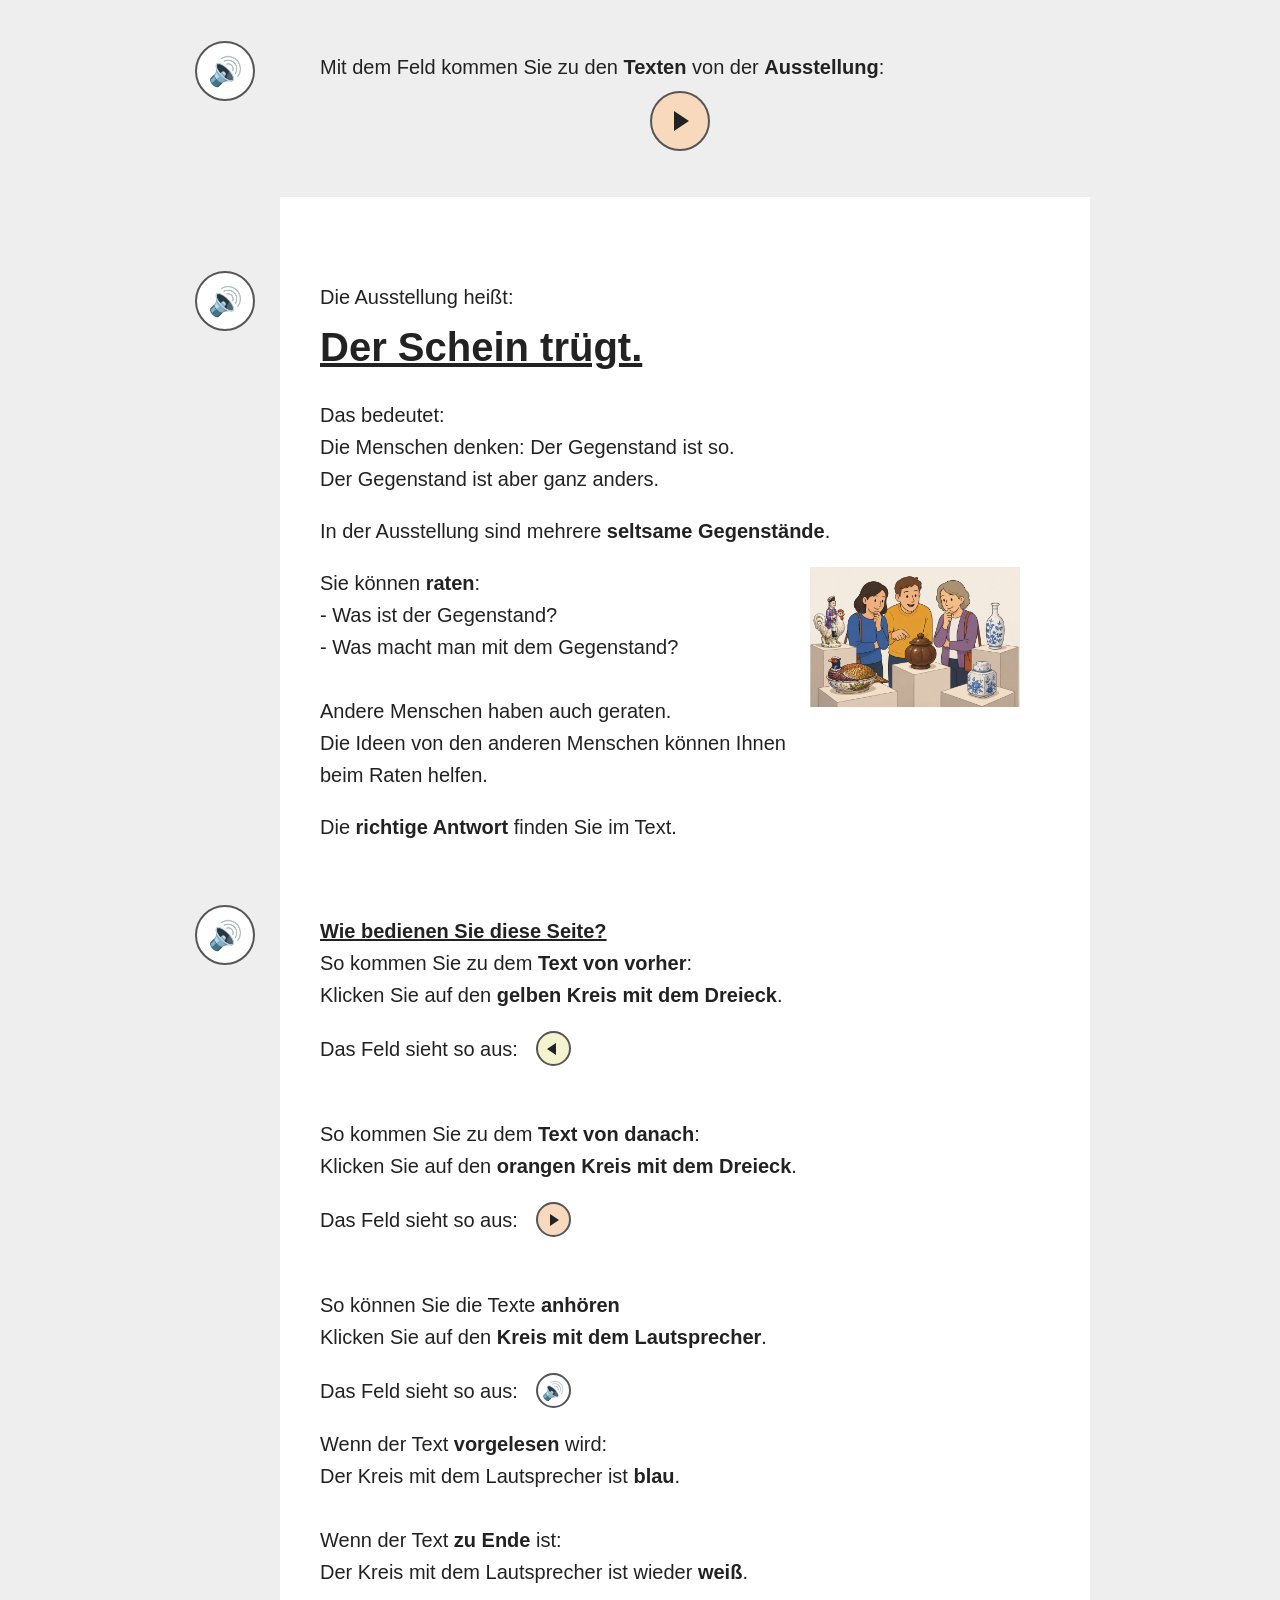
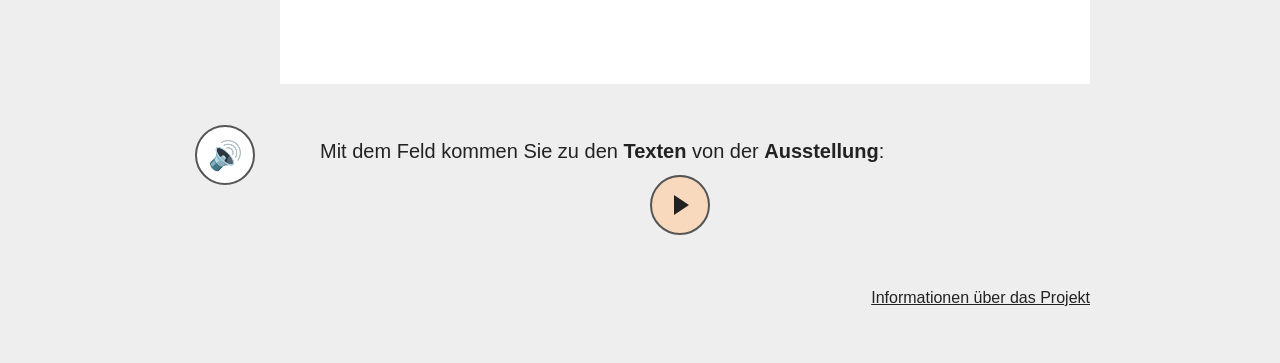
<file: index.html>
<!DOCTYPE html>
<html lang="de">

<head>
    <meta charset="UTF-8">
    <meta name="viewport" content="width=device-width, initial-scale=1.0">

    <title>Der Schein trügt</title>

    <link rel="stylesheet" href="style.css">
</head>

<body>

    <main>

        <section>

            <!-- =========================================================
                 OBERER GRAUER BEREICH
                 ========================================================= -->

            <div class="grau-bereich oben">

                <!-- Text + Audio oberhalb der Navigation -->
                <div class="audio-zeile einleitung">

                    <div class="audio-button">

                        <button
                            class="audio-start"
                            type="button"
                            aria-label="Audio abspielen">
                            🔊
                        </button>

                        <audio
                            src="audio/Leda_navi_index.wav"
                            preload="none">
                        </audio>

                    </div>

                    <div class="audio-text">

                        <p>
                            Mit dem Feld kommen Sie zu den
                            <strong>Texten</strong> von der
                            <strong>Ausstellung</strong>:
                        </p>

                    </div>

                </div>


                <!-- Obere Navigation -->
                <p class="navigation">

                    <span class="nav-pfeil platzhalter"></span>

                    <a href="manufaktur.html">

                        <button
                            class="nav-pfeil rechts"
                            type="button"
                            aria-label="Zur Ausstellung"
                            title="Zur Ausstellung">
                        </button>

                    </a>

                </p>

            </div>


            <!-- =========================================================
                 NORMALER INHALT
                 ========================================================= -->


            <!-- Einleitung: Abstand -->
            <div class="audio-zeile">

                <div>
                    <br />
                    <br />
                </div>

            </div>


            <!-- =========================================================
                 EINLEITUNG
                 ========================================================= -->

            <div class="audio-zeile">

                <div class="audio-button">

                    <button
                        class="audio-start"
                        type="button"
                        aria-label="Audio abspielen">
                        🔊
                    </button>

                    <audio
                        src="audio/Leda_Einleitung.wav"
                        preload="none">
                    </audio>

                </div>

                <div class="audio-text">

                    <p>
                        Die Ausstellung heißt:
                    </p>

                    <h1>Der Schein trügt.</h1>

                    <p>
                        Das bedeutet:<br />
                        Die Menschen denken: Der Gegenstand ist so.<br />
                        Der Gegenstand ist aber ganz anders.
                    </p>

                    <p>
                        In der Ausstellung sind mehrere
                        <strong>seltsame Gegenstände</strong>.
                    </p>


                    <!-- Bild + Text zum Raten -->
                    <div class="zeile">

                        <p>
                            Sie können <strong>raten</strong>:<br />
                            - Was ist der Gegenstand?<br />
                            - Was macht man mit dem Gegenstand?<br />
                            <br />

                            Andere Menschen haben auch geraten.<br />

                            Die Ideen von den anderen Menschen können Ihnen
                            beim Raten helfen.
                        </p>

                        <img
                            src="bilder/0_raten.png"
                            alt="In der Ausstellung stehen fünf Gegenstände auf Säulen. Die Gegenstände sind aus Porzellan. Zwischen den Säulen stehen drei Menschen. Sie schauen auf einen braunen Gegenstand auf einer Säule. Sie überlegen: Was ist der Gegenstand?">

                    </div>


                    <p>
                        Die <strong>richtige Antwort</strong> finden Sie im Text.
                    </p>

                    <p>
                        <br />
                    </p>

                </div>

            </div>


            <!-- =========================================================
                 BEDIENUNG DER SEITE
                 ========================================================= -->

            <div class="audio-zeile">

                <!-- Gemeinsamer Audiobutton -->
                <div class="audio-button">

                    <button
                        class="audio-start"
                        type="button"
                        aria-label="Erklärung der Buttons abspielen">
                        🔊
                    </button>

                    <audio
                        src="audio/Leda_index_Bedienung.wav"
                        preload="none">
                    </audio>

                </div>

                <div>

                    <!-- Navigation: vorher -->
                    <p>
                        <strong><u>Wie bedienen Sie diese Seite?</u></strong><br/>
                        So kommen Sie zu dem
                        <strong>Text von vorher</strong>:<br />

                        Klicken Sie auf den
                        <strong>gelben Kreis mit dem Dreieck</strong>.
                    </p>

                    <div class="audio-text button-erklaerung">

                        <p>
                            Das Feld sieht so aus:

                            <button
                                class="nav-pfeil links"
                                type="button"
                                tabindex="-1"
                                aria-hidden="true">
                            </button>
                        </p>

                    </div>


                    <!-- Navigation: danach -->
                    <p>
                        <br />

                        So kommen Sie zu dem
                        <strong>Text von danach</strong>:<br />

                        Klicken Sie auf den
                        <strong>orangen Kreis mit dem Dreieck</strong>.
                    </p>

                    <div class="audio-text button-erklaerung">

                        <p>
                            Das Feld sieht so aus:

                            <button
                                class="nav-pfeil rechts"
                                type="button"
                                tabindex="-1"
                                aria-hidden="true">
                            </button>
                        </p>

                    </div>


                    <!-- Audio -->
                    <p>
                        <br />

                        So können Sie die Texte
                        <strong>anhören</strong><br />

                        Klicken Sie auf den
                        <strong>Kreis mit dem Lautsprecher</strong>.
                    </p>

                    <div class="audio-text button-erklaerung">

                        <p>
                            Das Feld sieht so aus:

                            <button
                                class="audio-start beispiel-audio"
                                type="button"
                                tabindex="-1"
                                aria-hidden="true">
                                🔊
                            </button>
                        </p>

                    </div>


                    <!-- Status des Audiobuttons -->
                    <p>
                        Wenn der Text <strong>vorgelesen</strong> wird:<br />

                        Der Kreis mit dem Lautsprecher ist <strong>blau</strong>.<br />
                        <br />

                        Wenn der Text <strong>zu Ende</strong> ist:<br />

                        Der Kreis mit dem Lautsprecher ist wieder <strong>weiß</strong>.
                    </p>

                </div>

            </div>


            <!-- Abstand vor dem unteren grauen Bereich -->
            <div class="audio-zeile">

                <div>
                    <br />
                    <br />
                    <br />
                </div>

            </div>


            <!-- =========================================================
                 UNTERER GRAUER BEREICH
                 ========================================================= -->

            <div class="grau-bereich unten">

                <!-- Text + Audio unterhalb des Inhalts -->
                <div class="audio-zeile einleitung unten">

                    <div class="audio-button">

                        <button
                            class="audio-start"
                            type="button"
                            aria-label="Audio abspielen">
                            🔊
                        </button>

                        <audio
                            src="audio/Leda_navi_index.wav"
                            preload="none">
                        </audio>

                    </div>

                    <div class="audio-text">

                        <p>
                            Mit dem Feld kommen Sie zu den
                            <strong>Texten</strong> von der
                            <strong>Ausstellung</strong>:
                        </p>

                    </div>

                </div>


                <!-- Untere Navigation -->
                <p class="navigation">

                    <span class="nav-pfeil platzhalter"></span>

                    <a href="manufaktur.html">

                        <button
                            class="nav-pfeil rechts"
                            type="button"
                            aria-label="Zur Ausstellung"
                            title="Zur Ausstellung">
                        </button>

                    </a>

                </p>


                <!-- Link zur Informationsseite -->
                <div class="projekt-link-bereich">

                    <a
                        href="informationen.html"
                        class="projekt-link">
                        Informationen über das Projekt
                    </a>

                </div>

            </div>

        </section>

    </main>


    <!-- JavaScript -->
    <script src="script.js"></script>

</body>

</html>
</file>
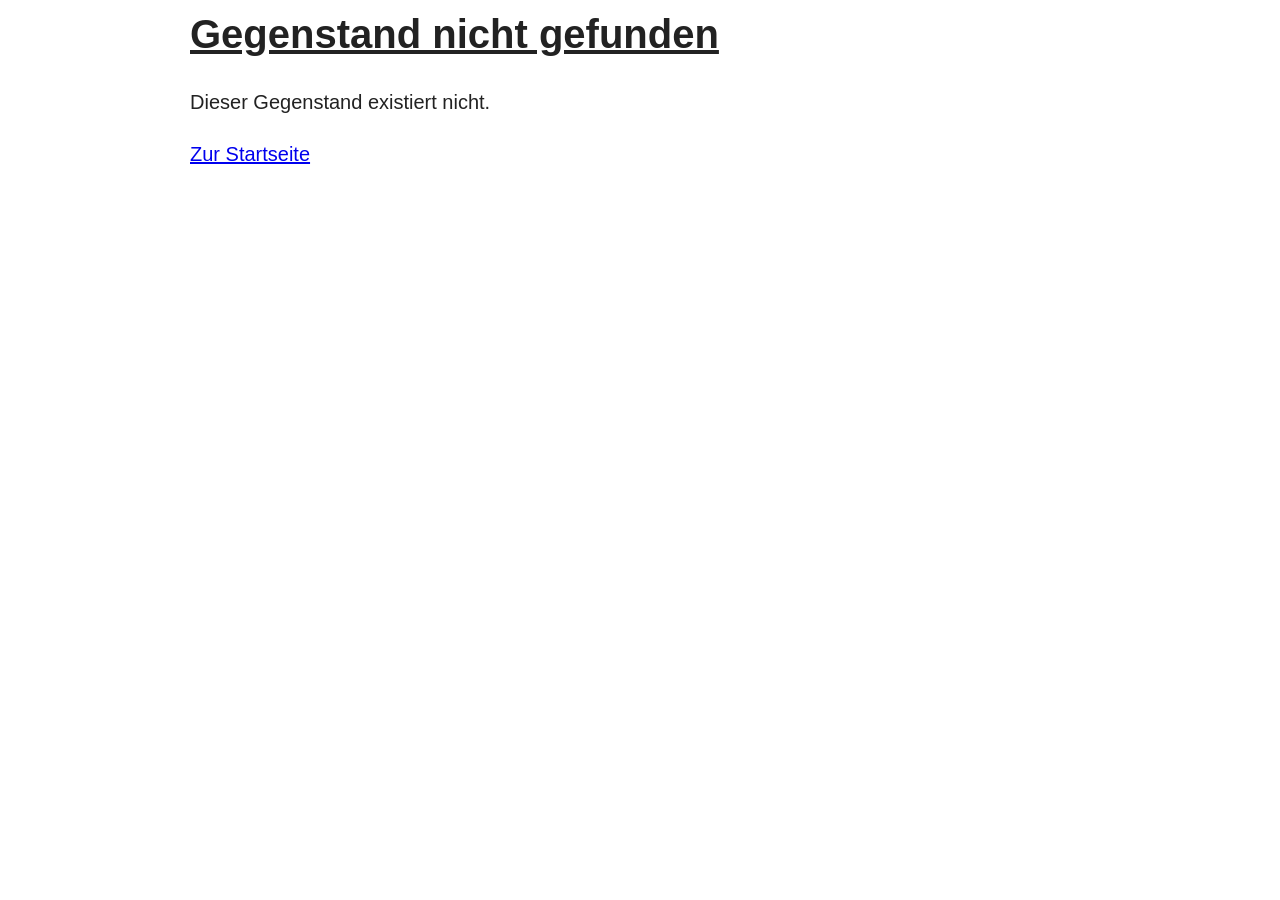
<file: gegenstand.html>
<!DOCTYPE html>
<html lang="de">

<head>
    <meta charset="UTF-8">
    <meta name="viewport" content="width=device-width, initial-scale=1.0">

    <title>Seltsamer Gegenstand</title>

    <link rel="stylesheet" href="style.css">
</head>

<body>

    <main>

        <!--
            Der gesamte Inhalt der Seite wird
            dynamisch von script.js eingefügt.
        -->
        <section id="gegenstand-inhalt">
        </section>

    </main>


    <!-- Daten der einzelnen Gegenstände -->
    <script src="gegenstaende.js"></script>

    <!-- JavaScript für die Darstellung und Funktionen der Seite -->
    <script src="script.js"></script>

</body>

</html>
</file>
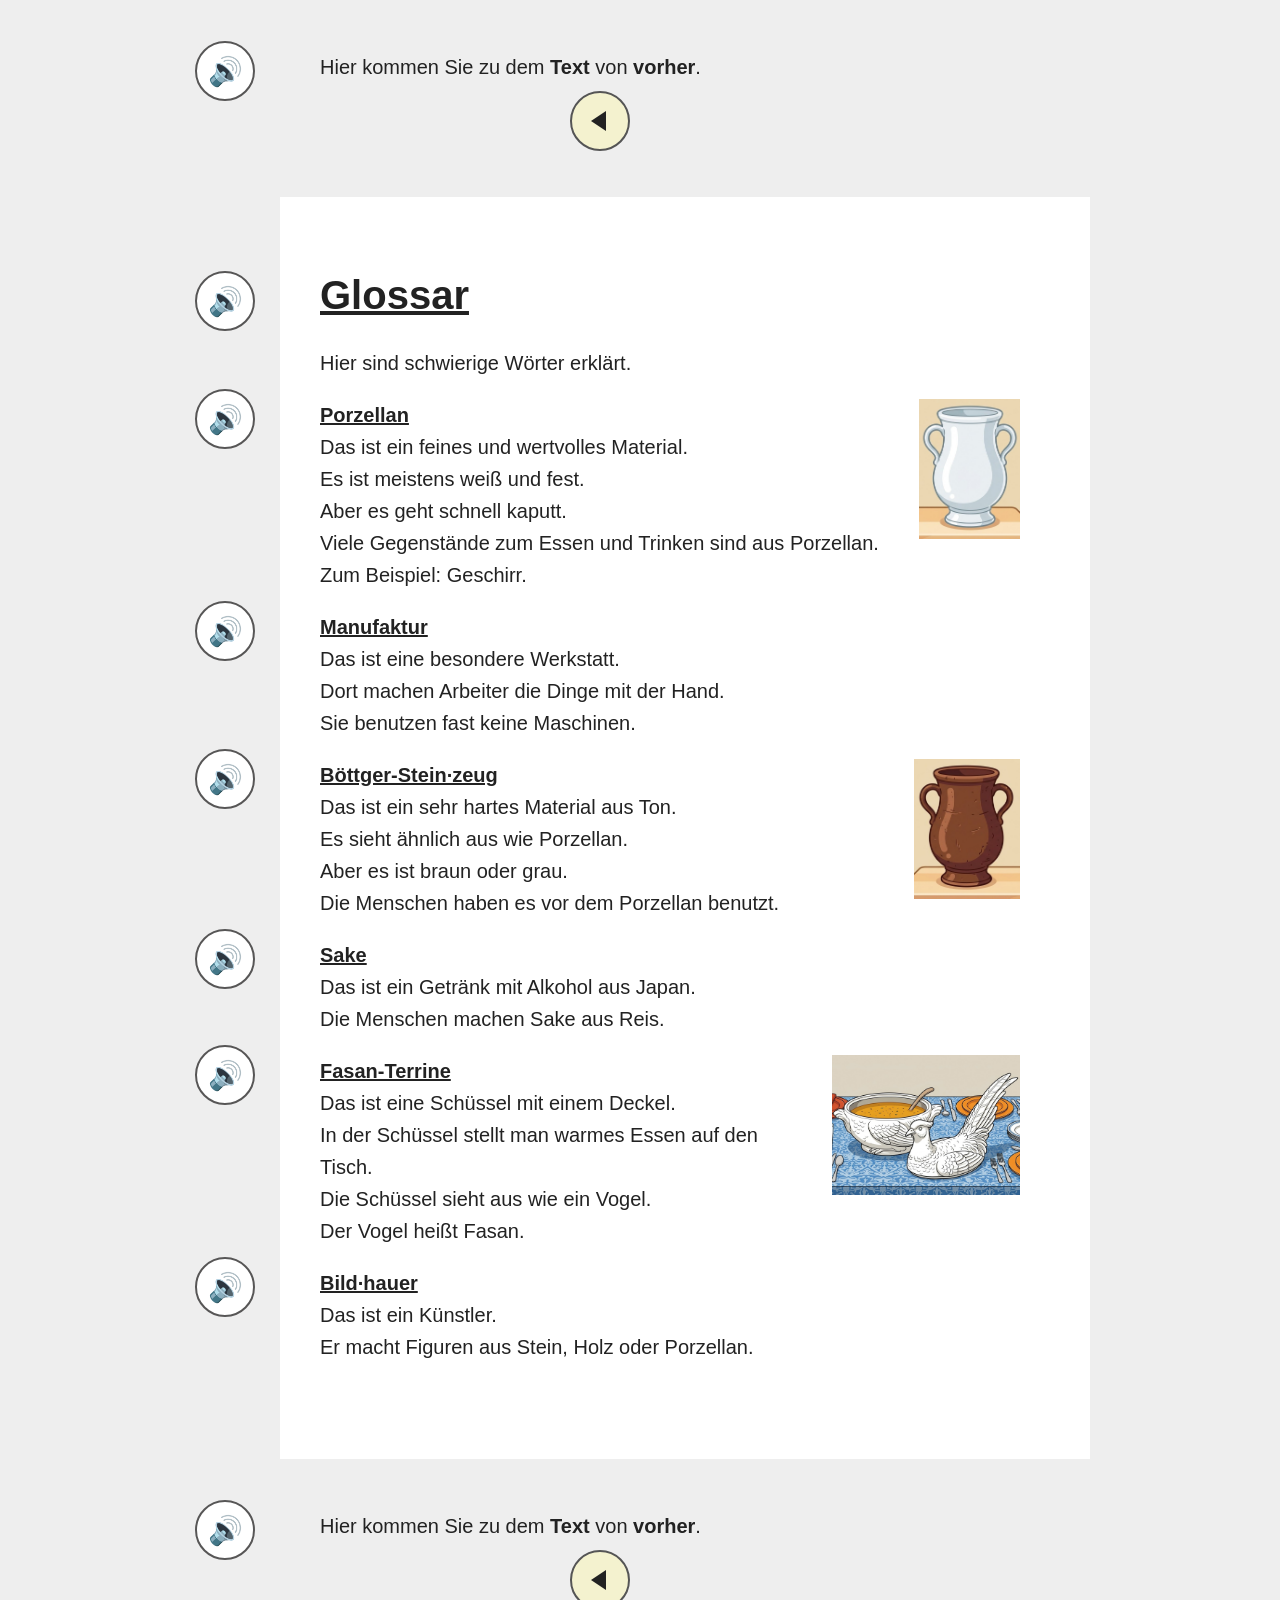
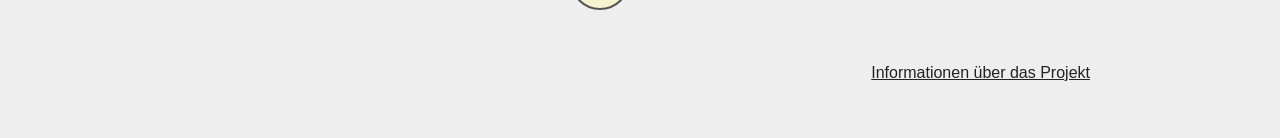
<file: glossar.html>
<!DOCTYPE html>
<html lang="de">

<head>
    <meta charset="UTF-8">
    <meta name="viewport" content="width=device-width, initial-scale=1.0">

    <title>Glossar</title>

    <link rel="stylesheet" href="style.css">
</head>

<body>

    <main>

        <section>

            <!-- =========================================================
                 OBERER GRAUER BEREICH
                 ========================================================= -->

            <div class="grau-bereich oben">

                <!-- Text + Audio oberhalb der Navigation -->
                <div class="audio-zeile einleitung">

                    <div class="audio-button">

                        <button
                            class="audio-start"
                            type="button"
                            aria-label="Audio abspielen">
                            🔊
                        </button>

                        <audio
                            src="audio/Leda_navi_glossar.wav"
                            preload="none">
                        </audio>

                    </div>

                    <div class="audio-text">

                        <p>
                            Hier kommen Sie zu dem
                            <strong>Text</strong> von <strong>vorher</strong>.
                        </p>

                    </div>

                </div>


                <!-- Obere Navigation -->
                <p class="navigation">

                    <a href="gegenstand.html?id=5">

                        <button
                            class="nav-pfeil links"
                            type="button"
                            aria-label="Zu dem letzten Gegenstand"
                            title="Zu dem letzten Gegenstand">
                        </button>

                    </a>

                    <span class="nav-pfeil platzhalter"></span>

                </p>

            </div>


            <!-- =========================================================
                 NORMALER INHALT
                 ========================================================= -->


            <!-- Abstand vor der Überschrift -->
            <div class="audio-zeile">

                <div>
                    <br />
                    <br />
                </div>

            </div>


            <!-- Überschrift Glossar -->
            <div class="audio-zeile">

                <div class="audio-button">

                    <button
                        class="audio-start"
                        type="button">
                        🔊
                    </button>

                    <audio
                        src="audio/Leda_Glossar.wav"
                        preload="none">
                    </audio>

                </div>

                <div class="audio-text">

                    <h1>Glossar</h1>

                    <p>
                        Hier sind schwierige Wörter erklärt.<br />
                    </p>

                </div>

            </div>


            <!-- =========================================================
                 PORZELLAN
                 ========================================================= -->

            <div class="audio-zeile">

                <div class="audio-button">

                    <button
                        class="audio-start"
                        type="button">
                        🔊
                    </button>

                    <audio
                        src="audio/Leda_Glossar_1Porzellan.wav"
                        preload="none">
                    </audio>

                </div>

                <div class="audio-text">

                    <div class="zeile">

                        <p>
                            <strong><u>Porzellan</u></strong><br />

                            Das ist ein feines und wertvolles Material.<br />
                            Es ist meistens weiß und fest.<br />
                            Aber es geht schnell kaputt.<br />
                            Viele Gegenstände zum Essen und Trinken
                            sind aus Porzellan.<br />
                            Zum Beispiel: Geschirr.
                        </p>

                        <img
                            src="bilder/g_Porzellan.jpg"
                            alt="Eine weiße Kanne steht auf einem Tisch. Sie hat zwei Henkel. Sie ist glatt. Sie ist aus Porzellan.">

                    </div>

                </div>

            </div>


            <!-- =========================================================
                 MANUFAKTUR
                 ========================================================= -->

            <div class="audio-zeile">

                <div class="audio-button">

                    <button
                        class="audio-start"
                        type="button">
                        🔊
                    </button>

                    <audio
                        src="audio/Leda_Glossar_2Manufaktur.wav"
                        preload="none">
                    </audio>

                </div>

                <div class="audio-text">

                    <p>
                        <strong><u>Manufaktur</u></strong><br />

                        Das ist eine besondere Werkstatt.<br />
                        Dort machen Arbeiter die Dinge mit der Hand.<br />
                        Sie benutzen fast keine Maschinen.
                    </p>

                </div>

            </div>


            <!-- =========================================================
                 BÖTTGER-STEINZEUG
                 ========================================================= -->

            <div class="audio-zeile">

                <div class="audio-button">

                    <button
                        class="audio-start"
                        type="button">
                        🔊
                    </button>

                    <audio
                        src="audio/Leda_Glossar_3Böttger-Steinzeug.wav"
                        preload="none">
                    </audio>

                </div>

                <div class="audio-text">

                    <div class="zeile">

                        <p>
                            <strong><u>Böttger-Stein·zeug</u></strong><br />

                            Das ist ein sehr hartes Material aus Ton.<br />
                            Es sieht ähnlich aus wie Porzellan.<br />
                            Aber es ist braun oder grau.<br />
                            Die Menschen haben es vor dem Porzellan benutzt.<br />
                        </p>

                        <img
                            src="bilder/g_Böttgersteinzeug.jpg"
                            alt="Eine braune Kanne steht auf einem Tisch. Sie hat zwei Henkel. Sie ist rau. Sie ist aus Böttgersteinzeug.">

                    </div>

                </div>

            </div>


            <!-- =========================================================
                 SAKE
                 ========================================================= -->

            <div class="audio-zeile">

                <div class="audio-button">

                    <button
                        class="audio-start"
                        type="button">
                        🔊
                    </button>

                    <audio
                        src="audio/Leda_Glossar_4Sake.wav"
                        preload="none">
                    </audio>

                </div>

                <div class="audio-text">

                    <p>
                        <strong><u>Sake</u></strong><br />

                        Das ist ein Getränk mit Alkohol aus Japan.<br />
                        Die Menschen machen Sake aus Reis.
                    </p>

                </div>

            </div>


            <!-- =========================================================
                 FASAN-TERRINE
                 ========================================================= -->

            <div class="audio-zeile">

                <div class="audio-button">

                    <button
                        class="audio-start"
                        type="button">
                        🔊
                    </button>

                    <audio
                        src="audio/Leda_Glossar_5Fasanterrine.wav"
                        preload="none">
                    </audio>

                </div>

                <div class="audio-text">

                    <div class="zeile">

                        <p>
                            <strong><u>Fasan-Terrine</u></strong><br />

                            Das ist eine Schüssel mit einem Deckel.<br />
                            In der Schüssel stellt man warmes Essen
                            auf den Tisch.<br />
                            Die Schüssel sieht aus wie ein Vogel.<br />
                            Der Vogel heißt Fasan.
                        </p>

                        <img
                            src="bilder/g_Fasan-Terrine.jpg"
                            alt="Auf dem Tisch steht die Fasanterrine. Der Deckel liegt auf dem Tisch. Die Schüssel steht offen neben dem Deckel. In der Schüssel ist gelbe Suppe.">

                    </div>

                </div>

            </div>


            <!-- =========================================================
                 BILDHAUER
                 ========================================================= -->

            <div class="audio-zeile">

                <div class="audio-button">

                    <button
                        class="audio-start"
                        type="button">
                        🔊
                    </button>

                    <audio
                        src="audio/Leda_Glossar_6Bildhauer.wav"
                        preload="none">
                    </audio>

                </div>

                <div class="audio-text">

                    <p>
                        <strong><u>Bild·hauer</u></strong><br />

                        Das ist ein Künstler.<br />
                        Er macht Figuren aus Stein, Holz oder Porzellan.
                    </p>

                </div>

            </div>


            <!-- Abstand vor dem unteren grauen Bereich -->
            <div class="audio-zeile">

                <div>
                    <br />
                    <br />
                    <br />
                </div>

            </div>


            <!-- =========================================================
                 UNTERER GRAUER BEREICH
                 ========================================================= -->

            <div class="grau-bereich unten">

                <!-- Text + Audio unterhalb des Inhalts -->
                <div class="audio-zeile einleitung unten">

                    <div class="audio-button">

                        <button
                            class="audio-start"
                            type="button"
                            aria-label="Audio abspielen">
                            🔊
                        </button>

                        <audio
                            src="audio/Leda_navi_glossar.wav"
                            preload="none">
                        </audio>

                    </div>

                    <div class="audio-text">

                        <p>
                            Hier kommen Sie zu dem
                            <strong>Text</strong> von <strong>vorher</strong>.
                        </p>

                    </div>

                </div>


                <!-- Untere Navigation -->
                <p class="navigation">

                    <a href="gegenstand.html?id=5">

                        <button
                            class="nav-pfeil links"
                            type="button"
                            aria-label="Zu dem letzten Gegenstand"
                            title="Zu dem letzten Gegenstand">
                        </button>

                    </a>

                    <span class="nav-pfeil platzhalter"></span>

                </p>


                <!-- Link zur Informationsseite -->
                <div class="projekt-link-bereich">

                    <a
                        href="informationen.html"
                        class="projekt-link">
                        Informationen über das Projekt
                    </a>

                </div>

            </div>

        </section>

    </main>


    <!-- JavaScript -->
    <script src="script.js"></script>

</body>

</html>
</file>
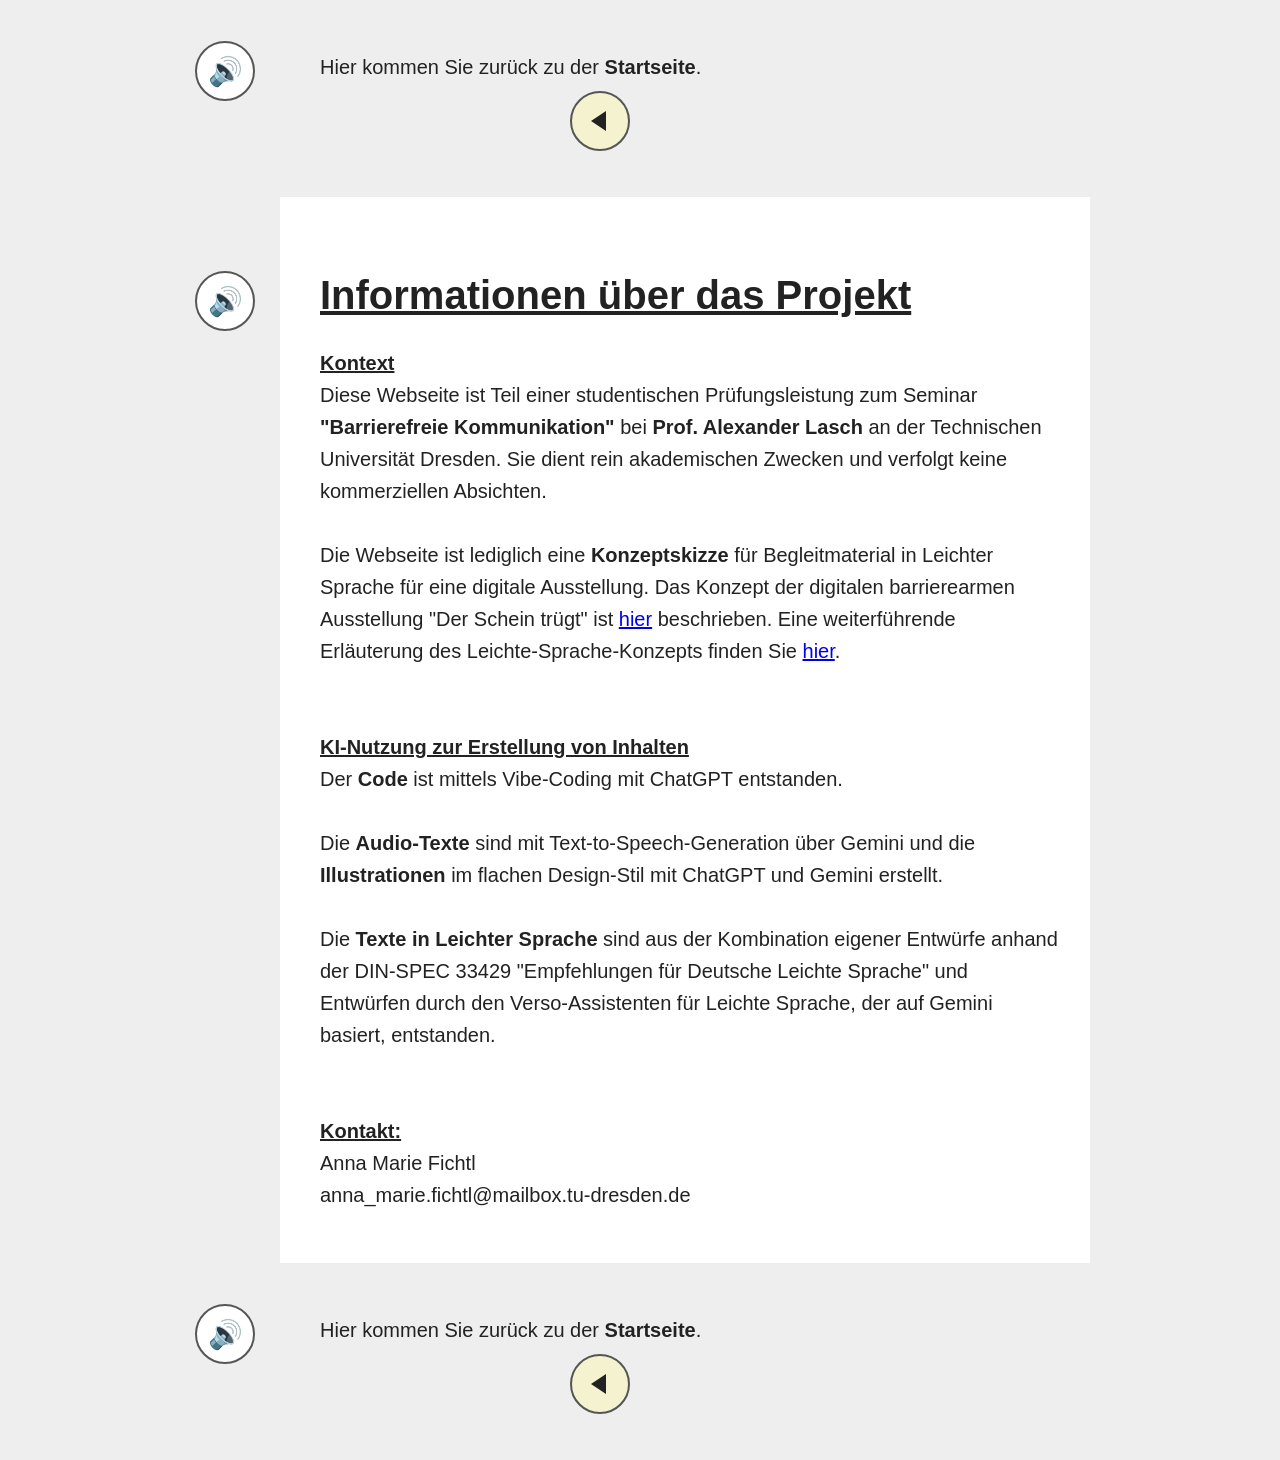
<file: informationen.html>
<!DOCTYPE html>
<html lang="de">

<head>
    <meta charset="UTF-8">
    <meta name="viewport" content="width=device-width, initial-scale=1.0">

    <title>Informationen über das Projekt</title>

    <link rel="stylesheet" href="style.css">
</head>

<body>

    <main>

        <section>

            <!-- =========================================================
                 OBERER GRAUER BEREICH
                 ========================================================= -->

            <div class="grau-bereich oben">

                <!-- Text + Audio oberhalb der Navigation -->
                <div class="audio-zeile einleitung">

                    <div class="audio-button">

                        <button
                            class="audio-start"
                            type="button"
                            aria-label="Audio abspielen">
                            🔊
                        </button>

                        <audio
                            src="audio/Leda_navi_informationen.wav"
                            preload="none">
                        </audio>

                    </div>

                    <div class="audio-text">

                        <p>
                            Hier kommen Sie zurück zu der
                            <strong>Startseite</strong>.
                        </p>

                    </div>

                </div>


                <!-- Obere Navigation -->
                <p class="navigation">

                    <a href="index.html">

                        <button
                            class="nav-pfeil links"
                            type="button"
                            aria-label="Zur Startseite"
                            title="Zur Startseite">
                        </button>

                    </a>

                    <span class="nav-pfeil platzhalter"></span>

                </p>

            </div>


            <!-- =========================================================
                 NORMALER INHALT
                 ========================================================= -->


            <!-- Abstand vor der Überschrift -->
            <div class="audio-zeile">

                <div>
                    <br />
                    <br />
                </div>

            </div>


            <!-- =========================================================
                 INFORMATIONEN ÜBER DAS PROJEKT
                 ========================================================= -->

            <div class="audio-zeile">

                <div class="audio-button">

                    <button
                        class="audio-start"
                        type="button"
                        aria-label="Informationen über das Projekt vorlesen">
                        🔊
                    </button>

                    <audio
                        src="audio/Leda_informationen.wav"
                        preload="none">
                    </audio>

                </div>

                <div class="audio-text">

                    <h1>Informationen über das Projekt</h1>

                    <p>
                        <strong><u>Kontext</u></strong><br/>
                        Diese Webseite ist Teil einer studentischen Prüfungsleistung
                        zum Seminar <strong>"Barrierefreie Kommunikation"</strong> bei <strong>Prof. Alexander
                        Lasch</strong> an der Technischen Universität Dresden.

                        Sie dient rein akademischen Zwecken und verfolgt keine
                        kommerziellen Absichten.
                        <br />
                        <br />

                        Die Webseite ist lediglich eine <strong>Konzeptskizze</strong> für Begleitmaterial
                        in Leichter Sprache für eine digitale Ausstellung. Das Konzept der digitalen barrierearmen
                        Ausstellung "Der Schein trügt" ist <a href="https://dhgsw.hypotheses.org/?p=1704">hier</a> beschrieben.
                        Eine weiterführende Erläuterung des Leichte-Sprache-Konzepts finden Sie <a href="https://dhgsw.hypotheses.org/?p=1831">hier</a>.
                        <br />
                        <br />
                        <br />

                        <strong><u>KI-Nutzung zur Erstellung von Inhalten</u></strong><br/>
                        Der <strong>Code</strong> ist mittels Vibe-Coding mit ChatGPT entstanden.
                        <br />
                        <br />

                        Die <strong>Audio-Texte</strong> sind mit Text-to-Speech-Generation über
                        Gemini und die <strong>Illustrationen</strong> im flachen Design-Stil mit ChatGPT
                        und Gemini erstellt.
                        <br />
                        <br />
                        
                        Die <strong>Texte in Leichter Sprache</strong> sind aus der Kombination eigener Entwürfe 
                        anhand der DIN-SPEC 33429 "Empfehlungen für Deutsche Leichte Sprache" und Entwürfen 
                        durch den Verso-Assistenten für Leichte Sprache, der auf Gemini basiert, entstanden.
                        <br />
                        <br />
                        <br />
                        <strong><u>Kontakt:</u></strong><br />

                        Anna Marie Fichtl<br />

                        anna_marie.fichtl@mailbox.tu-dresden.de
                    </p>
                    <p>
                        <br/>
                    </p>
                </div>

            </div>


            <!-- =========================================================
                 UNTERER GRAUER BEREICH
                 ========================================================= -->

            <div class="grau-bereich unten">

                <!-- Text + Audio unterhalb des Inhalts -->
                <div class="audio-zeile einleitung unten">

                    <div class="audio-button">

                        <button
                            class="audio-start"
                            type="button"
                            aria-label="Zur Startseite">
                            🔊
                        </button>

                        <audio
                            src="audio/Leda_navi_informationen.wav"
                            preload="none">
                        </audio>

                    </div>

                    <div class="audio-text">

                        <p>
                            Hier kommen Sie zurück zu der
                            <strong>Startseite</strong>.
                        </p>

                    </div>

                </div>


                <!-- Untere Navigation -->
                <p class="navigation">

                    <a href="index.html">

                        <button
                            class="nav-pfeil links"
                            type="button"
                            aria-label="Zur Startseite"
                            title="Zur Startseite">
                        </button>

                    </a>

                    <span class="nav-pfeil platzhalter"></span>

                </p>

            </div>

        </section>

    </main>


    <!-- JavaScript -->
    <script src="script.js"></script>

</body>

</html>
</file>
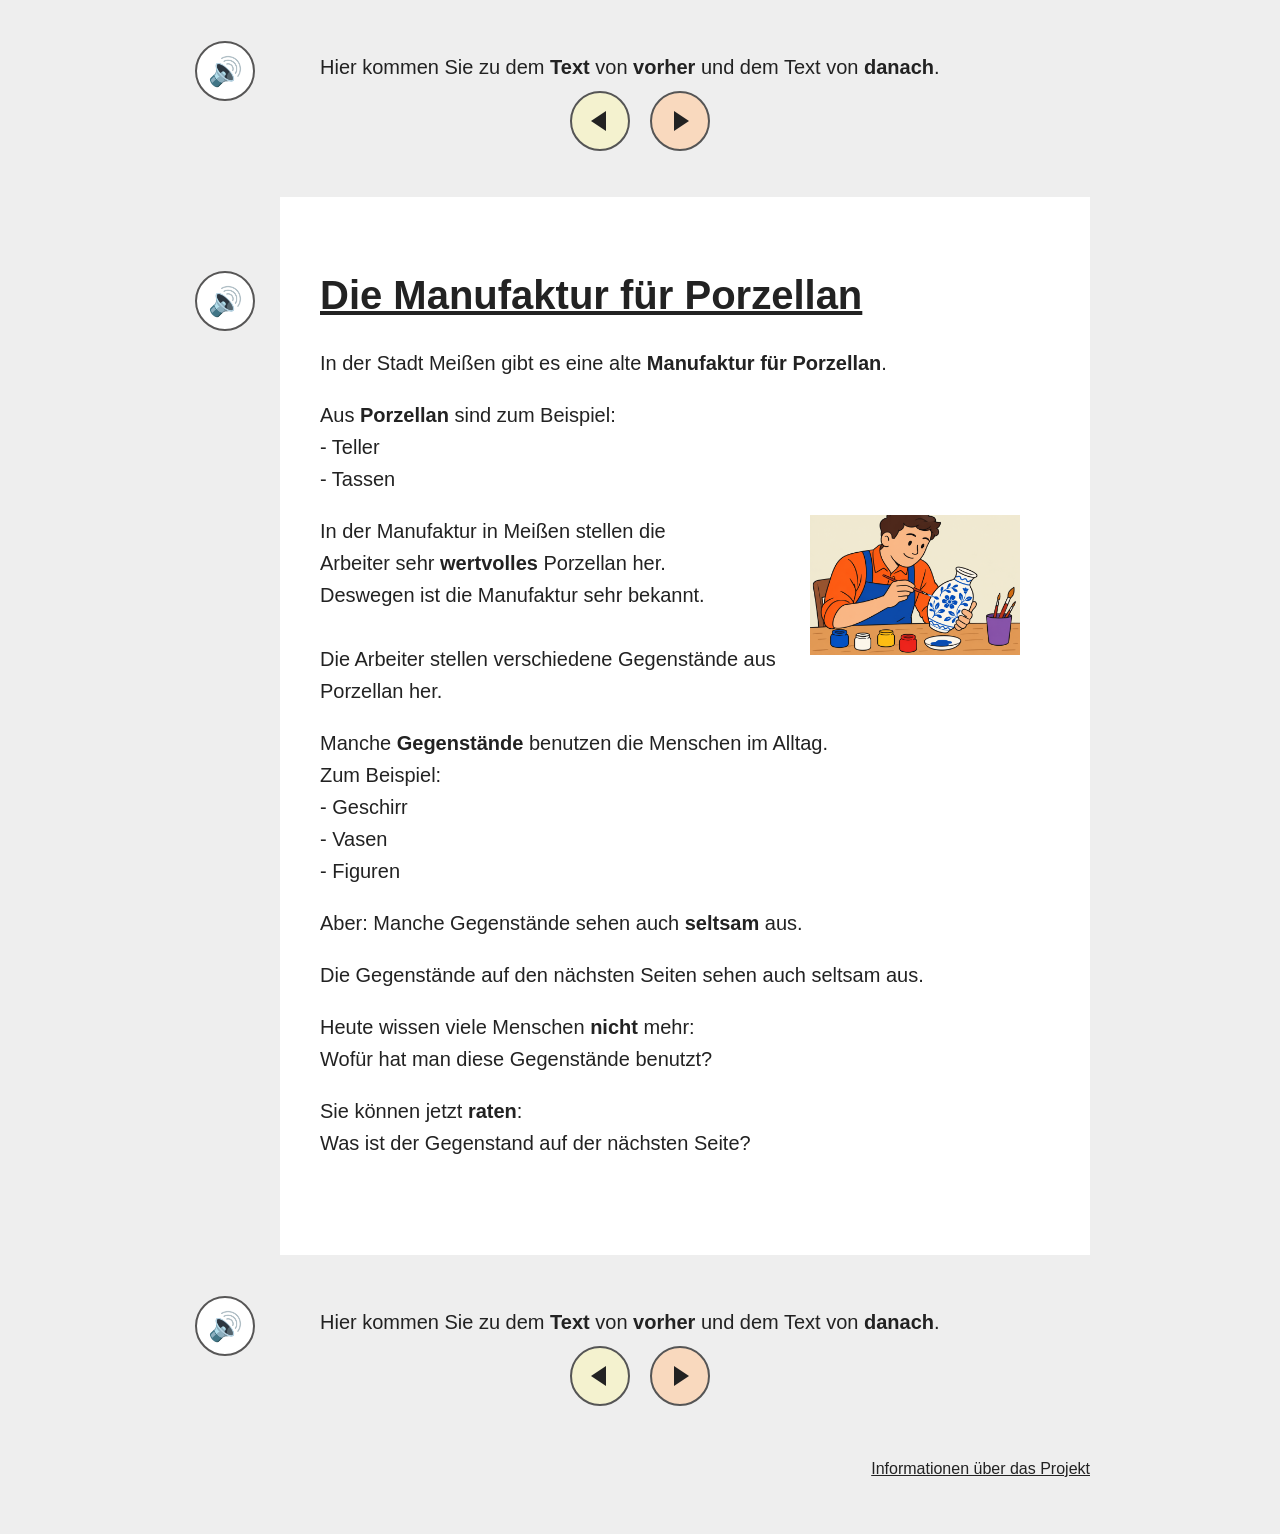
<file: manufaktur.html>
<!DOCTYPE html>
<html lang="de">

<head>
    <meta charset="UTF-8">
    <meta name="viewport" content="width=device-width, initial-scale=1.0">

    <title>Die Manufaktur für Porzellan in Meißen</title>

    <link rel="stylesheet" href="style.css">
</head>

<body>

    <main>

        <section>

            <!-- ==================================================
                 OBERER GRAUER BEREICH
                 ================================================== -->

            <div class="grau-bereich oben">

                <!-- Text + Audio oberhalb der Navigation -->

                <div class="audio-zeile einleitung">

                    <div class="audio-button">

                        <button
                            class="audio-start"
                            type="button"
                            aria-label="Audio abspielen">
                            🔊
                        </button>

                        <audio
                            src="audio/Leda_navi_andere.wav"
                            preload="none">
                        </audio>

                    </div>

                    <div class="audio-text">

                        <p>
                            Hier kommen Sie zu dem <strong>Text</strong> von
                            <strong>vorher</strong> und dem Text von
                            <strong>danach</strong>.
                        </p>

                    </div>

                </div>


                <!-- Obere Navigation -->

                <p class="navigation">

                    <!-- Zur vorherigen Seite -->

                    <a href="index.html">

                        <button
                            class="nav-pfeil links"
                            type="button"
                            aria-label="Zur Startseite"
                            title="Zur Startseite">
                        </button>

                    </a>


                    <!-- Zum nächsten Text -->

                    <a href="gegenstand.html?id=1">

                        <button
                            class="nav-pfeil rechts"
                            type="button"
                            aria-label="Zum ersten Gegenstand"
                            title="Zum ersten Gegenstand">
                        </button>

                    </a>

                </p>

            </div>


            <!-- ==================================================
                 NORMALER INHALT
                 ================================================== -->


            <!-- Abstand oberhalb des Inhalts -->

            <div class="audio-zeile">

                <div>
                    <br />
                    <br />
                </div>

            </div>


            <!-- ==================================================
                 MANUFAKTUR
                 ================================================== -->

            <div class="audio-zeile">

                <!-- Audio-Button -->

                <div class="audio-button">

                    <button
                        class="audio-start"
                        type="button"
                        aria-label="Audio abspielen">
                        🔊
                    </button>

                    <audio
                        src="audio/Leda_Meißen.wav"
                        preload="none">
                    </audio>

                </div>


                <!-- Text -->

                <div class="audio-text">

                    <h1>Die Manufaktur für Porzellan</h1>

                    <p>
                        In der Stadt Meißen gibt es eine alte
                        <strong>Manufaktur für Porzellan</strong>.
                    </p>

                    <p>
                        Aus <strong>Porzellan</strong> sind zum Beispiel:<br />
                        - Teller<br />
                        - Tassen
                    </p>


                    <!-- Text + Bild -->

                    <div class="zeile">

                        <p>
                            In der Manufaktur in Meißen stellen die<br />
                            Arbeiter sehr <strong>wertvolles</strong> Porzellan her.<br />
                            Deswegen ist die Manufaktur sehr bekannt.<br />
                            <br />

                            Die Arbeiter stellen verschiedene Gegenstände
                            aus Porzellan her.
                        </p>

                        <img
                            src="bilder/0_arbeiter.png"
                            alt="Ein Mann sitzt an einem Tisch. Der Mann arbeitet in der Manufaktur für Porzellan. Er bemalt eine weiße Vase mit blauen Blumen. Auf dem Tisch stehen bunte Farben und Pinsel.">

                    </div>


                    <p>
                        Manche <strong>Gegenstände</strong> benutzen die Menschen
                        im Alltag.<br />

                        Zum Beispiel:<br />
                        - Geschirr<br />
                        - Vasen<br />
                        - Figuren
                    </p>

                    <p>
                        Aber: Manche Gegenstände sehen auch
                        <strong>seltsam</strong> aus.
                    </p>

                    <p>
                        Die Gegenstände auf den nächsten Seiten sehen auch
                        seltsam aus.
                    </p>

                    <p>
                        Heute wissen viele Menschen <strong>nicht</strong> mehr:<br />
                        Wofür hat man diese Gegenstände benutzt?
                    </p>

                    <p>
                        Sie können jetzt <strong>raten</strong>:<br />
                        Was ist der Gegenstand auf der nächsten Seite?
                    </p>

                </div>

            </div>


            <!-- Abstand vor dem unteren grauen Bereich -->

            <div class="audio-zeile">

                <div>
                    <br />
                    <br />
                    <br />
                </div>

            </div>


            <!-- ==================================================
                 UNTERER GRAUER BEREICH
                 ================================================== -->

            <div class="grau-bereich unten">

                <!-- Text + Audio unterhalb des Inhalts -->

                <div class="audio-zeile einleitung unten">

                    <div class="audio-button">

                        <button
                            class="audio-start"
                            type="button"
                            aria-label="Audio abspielen">
                            🔊
                        </button>

                        <audio
                            src="audio/Leda_navi_andere.wav"
                            preload="none">
                        </audio>

                    </div>

                    <div class="audio-text">

                        <p>
                            Hier kommen Sie zu dem <strong>Text</strong> von
                            <strong>vorher</strong> und dem Text von
                            <strong>danach</strong>.
                        </p>

                    </div>

                </div>


                <!-- Untere Navigation -->

                <p class="navigation">

                    <!-- Zur vorherigen Seite -->

                    <a href="index.html">

                        <button
                            class="nav-pfeil links"
                            type="button"
                            aria-label="Zur Startseite"
                            title="Zur Startseite">
                        </button>

                    </a>


                    <!-- Zum nächsten Text -->

                    <a href="gegenstand.html?id=1">

                        <button
                            class="nav-pfeil rechts"
                            type="button"
                            aria-label="Zum ersten Gegenstand"
                            title="Zum ersten Gegenstand">
                        </button>

                    </a>

                </p>


                <!-- Link zu den Projektinformationen -->

                <div class="projekt-link-bereich">

                    <a
                        href="informationen.html"
                        class="projekt-link">
                        Informationen über das Projekt
                    </a>

                </div>

            </div>

        </section>

    </main>


    <!-- JavaScript -->

    <script src="script.js"></script>

</body>

</html>
</file>
<file: style.css>
/* ==================================================
   GRUND-EINSTELLUNGEN
   ================================================== */

body {
    font-family: "Noto Sans", Arial, sans-serif;
    font-size: 20px;
    line-height: 1.6;

    color: #222;
    background-color: #fff;

    margin: 0;
}


/* ==================================================
   HAUPT-INHALT
   ================================================== */

main {
    max-width: 900px;
    margin: 0 auto;
    padding: 0 20px;
}


/* ==================================================
   ÜBERSCHRIFTEN
   ================================================== */

h1 {
    font-size: 2em;
    margin-top: 2px;
    margin-bottom: 20px;
    text-decoration: underline;
}

h2 {
    font-size: 1.5em;
    margin-top: 2px;
    text-decoration: underline;
}


/* ==================================================
   TEXT
   ================================================== */

p {
    margin-bottom: 0;
}


/* ==================================================
   BILDER
   ================================================== */

/* Alle normalen Bilder */

img {
    max-width: 100%;
    height: auto;
    display: block;

    margin-top: 20px;
    margin-bottom: 20px;

    margin-left: auto;
}


/* ==================================================
   GEGENSTANDS-BILDER
   Diese Bilder werden weiterhin speziell behandelt
   ================================================== */

.gegenstand {
    width: auto;
    height: 300px;

    margin-left: 50px;
    margin-right: 0;

    border: 3px solid rgb(100, 97, 97);
    outline-offset: 6px;

    box-shadow:
        0 0 0 8px rgb(118, 117, 117),
        0 0 0 20px rgb(91, 91, 91);
}


/* ==================================================
   AUDIO
   ================================================== */

audio {
    width: 100%;
    max-width: 600px;
    margin: 10px 0 30px 0;
}


/* ==================================================
   ZEILE MIT TEXT UND BILD
   ================================================== */

.zeile {
    display: flex;
    justify-content: space-between;
    align-items: flex-start;

    margin-top: 0;
    gap: 30px;
}

.zeile p {
    flex: 1;
}

.zeile img {
    max-width: 280px;
    max-height: 140px;
    height: auto;

    margin-left: 30px;
}


/* ==================================================
   ALLGEMEINE BUTTONS
   ================================================== */

button {
    font-family: "Noto Sans", sans-serif;
    font-size: 1.2rem;

    padding: 12px 20px;
    margin: 10px;

    cursor: pointer;
}

button:hover {
    background-color: #9fc5ed;
    border-color: #555;
}


/* ==================================================
   AUDIO-ZEILEN
   ================================================== */

.audio-zeile {
    display: grid;
    grid-template-columns: 70px 1fr;
    gap: 60px;

    position: relative;
}


/* ==================================================
   AUDIO-SPALTE
   ================================================== */

.audio-button {
    background-color: transparent;

    text-align: center;

    display: flex;
    justify-content: center;
    align-items: flex-start;
}


/* ==================================================
   TEXTBEREICH
   ================================================== */

.audio-text {
    background-color: transparent;
    padding-right: 30px;
}


/* ==================================================
   GRAUER BEREICH LINKS
   ================================================== */

.audio-zeile::before {
    content: "";

    position: absolute;

    top: 0;
    bottom: 0;

    right: calc(100% - 70px - 20px);

    width: 50vw;

    background-color: #eeeeee;

    z-index: -1;
}


/* ==================================================
   GRAUER BEREICH RECHTS
   ================================================== */

.audio-zeile::after {
    content: "";

    position: absolute;

    top: 0;
    bottom: 0;

    left: 100%;

    width: 50vw;

    background-color: #eeeeee;

    z-index: -1;
}


/* ==================================================
   AUDIOBUTTON
   Immer rund
   ================================================== */

.audio-start {
    font-family: "Noto Sans", Arial, sans-serif;
    font-variant-emoji: text;

    width: 60px;
    height: 60px;

    min-width: 60px;
    min-height: 60px;

    max-width: 60px;
    max-height: 60px;

    padding: 0;
    margin: 10px;

    border-radius: 50%;
    border: 2px solid #575656;

    background-color: #ffffff;

    font-size: 28px;

    display: flex;
    justify-content: center;
    align-items: center;

    cursor: pointer;

    box-sizing: border-box;
    flex-shrink: 0;

    transition:
        background-color 0.15s ease,
        border-color 0.15s ease;
}


/* ==================================================
   AUDIO WIRD ABGESPIELT
   ================================================== */

.audio-start.abspielen {
    background-color: #589af5;
}


/* ==================================================
   EINLEITUNG
   ================================================== */

.einleitung {
    margin-top: 30px;
    margin-bottom: -20px;
}


/* ==================================================
   EINLEITUNG UNTEN
   ================================================== */

.einleitung.unten {
    margin-top: 30px;
    margin-bottom: -20px;
}


/* ==================================================
   NAVIGATION
   ================================================== */

.navigation {
    display: flex;

    justify-content: center;
    align-items: center;

    flex-wrap: wrap;

    margin-top: 0;
    margin-bottom: 45px;

    text-align: center;

    gap: 20px;

    position: relative;
    z-index: 10;
}


/* ==================================================
   NAVIGATION-BUTTONS
   ================================================== */

.navigation button {
    font-family: "Noto Sans", Arial, sans-serif;

    font-size: 18px;
    font-weight: 500;

    padding: 10px 18px;
    margin: 0;

    color: #222;

    background-color: #fff;

    border: 1px solid #999;
    border-radius: 8px;

    cursor: pointer;

    transition:
        background-color 0.15s ease,
        border-color 0.15s ease;
}


/* ==================================================
   GRAUE BEREICHE OBEN UND UNTEN
   ================================================== */

.grau-bereich {
    background-color: #eeeeee;

    width: 100vw;

    position: relative;
    left: 50%;

    transform: translateX(-50%);

    box-sizing: border-box;

    padding-left: max(
        20px,
        calc((100vw - 900px) / 2)
    );

    padding-right: max(
        20px,
        calc((100vw - 900px) / 2)
    );
}


/* ==================================================
   OBERER GRAUER BEREICH
   ================================================== */

.grau-bereich.oben {
    padding-top: 1px;
    padding-bottom: 1px;
}


/* ==================================================
   UNTERER GRAUER BEREICH
   ================================================== */

.grau-bereich.unten {
    padding-top: 1px;
    padding-bottom: 1px;
}


/* ==================================================
   GRAUER BEREICH NACH RECHTS
   ================================================== */

.grau-bereich.oben::after,
.grau-bereich.unten::after {
    content: "";

    position: absolute;

    top: 0;
    bottom: 0;

    left: 100%;

    width: 50vw;

    background-color: #eeeeee;

    z-index: -1;
}


/* ==================================================
   PFEIL-BUTTONS
   ================================================== */

.nav-pfeil {
    width: 60px;
    height: 60px;

    padding: 0 !important;
    margin: 0;

    border: 2px solid #555 !important;
    border-radius: 50% !important;

    display: inline-flex;

    justify-content: center;
    align-items: center;

    position: relative;

    cursor: pointer;

    box-sizing: border-box;

    transition:
        background-color 0.15s ease,
        border-color 0.15s ease;
}


/* ==================================================
   PFEIL NACH LINKS
   ================================================== */

.nav-pfeil.links {
    background: #f4f2cf !important;
}


/* ==================================================
   PFEIL NACH RECHTS
   ================================================== */

.nav-pfeil.rechts {
    background: #f9d9be !important;
}


/* ==================================================
   HOVER LINKS
   ================================================== */

.nav-pfeil.links:hover {
    background: #9fc5ed !important;
    border-color: #222 !important;
}


/* ==================================================
   HOVER RECHTS
   ================================================== */

.nav-pfeil.rechts:hover {
    background: #9fc5ed !important;
    border-color: #222 !important;
}


/* ==================================================
   LINKES DREIECK
   ================================================== */

.nav-pfeil.links::before {
    content: "";

    width: 0;
    height: 0;

    border-top: 10px solid transparent;
    border-bottom: 10px solid transparent;
    border-right: 15px solid #222;

    margin-right: 3px;
}


/* ==================================================
   RECHTES DREIECK
   ================================================== */

.nav-pfeil.rechts::before {
    content: "";

    width: 0;
    height: 0;

    border-top: 10px solid transparent;
    border-bottom: 10px solid transparent;
    border-left: 15px solid #222;

    margin-left: 3px;
}


/* ==================================================
   ERKLÄRUNG DER BUTTONS
   ================================================== */

.button-erklaerung p {
    display: flex;
    align-items: center;
    gap: 10px;
}


/* ==================================================
   TEXT IN DER BUTTON-ERKLÄRUNG
   ================================================== */

.button-erklaerung .audio-text {
    display: flex;

    flex-direction: column;
    align-items: flex-start;

    gap: 10px;
}


/* ==================================================
   ABSTÄNDE DER ABSÄTZE
   ================================================== */

.button-erklaerung .audio-text p {
    margin: 0;
}


/* ==================================================
   KLEINE BEISPIEL-BUTTONS
   ================================================== */

.button-erklaerung .nav-pfeil,
.button-erklaerung .beispiel-audio {
    width: 35px;
    height: 35px;

    min-width: 35px;
    min-height: 35px;

    padding: 0;
    margin: 0 0 0 8px;

    flex-shrink: 0;
    vertical-align: middle;
}


/* ==================================================
   KLEINES LINKES DREIECK
   ================================================== */

.button-erklaerung .nav-pfeil.links::before {
    border-top-width: 6px;
    border-bottom-width: 6px;
    border-right-width: 9px;
}


/* ==================================================
   KLEINES RECHTES DREIECK
   ================================================== */

.button-erklaerung .nav-pfeil.rechts::before {
    border-top-width: 6px;
    border-bottom-width: 6px;
    border-left-width: 9px;
}


/* ==================================================
   KLEINER AUDIOBUTTON IN DER ERKLÄRUNG
   ================================================== */

.button-erklaerung .beispiel-audio {
    font-size: 18px;
}


/* ==================================================
   FARBEN DER KLEINEN BEISPIEL-PFEILE
   ================================================== */

.button-erklaerung .nav-pfeil.links {
    background: #f4f2cf !important;
}

.button-erklaerung .nav-pfeil.rechts {
    background: #f9d9be !important;
}


/* ==================================================
   SMARTPHONE
   ================================================== */

@media (max-width: 600px) {

    body {
        font-size: 18px;
    }

    main {
        padding-left: 15px;
        padding-right: 15px;
    }

    .grau-bereich {
        padding-left: 15px;
        padding-right: 15px;
    }
}


/* ==================================================
   NAVIGATION-PLATZHALTER
   ================================================== */

.nav-pfeil.platzhalter {
    width: 60px;
    height: 60px;

    visibility: hidden;
    pointer-events: none;
}


/* ==================================================
   BILDER IM TEXTBEREICH
   ================================================== */

.audio-text img:not(.gegenstand) {
    position: relative;
    left: -40px;
}


/* ==================================================
   LINK ZU DEN PROJEKTINFORMATIONEN
   ================================================== */

.projekt-link-bereich {
    text-align: right;

    margin-top: 5px;
    margin-bottom: 50px;
}

.projekt-link {
    font-family: "Noto Sans", Arial, sans-serif;

    font-size: 16px;

    color: #222;

    text-decoration: underline;
}

.projekt-link:hover {
    color: #555;
}


/* ==================================================
   COPYRIGHT UNTER GEGENSTANDS-BILDERN
   ================================================== */



.gegenstand-bild {
    width: fit-content;
    margin-left: 50px;
}

.gegenstand {
    width: auto;
    height: 300px;

    margin-left: 0;
    margin-right: 0;

    border: 3px solid rgb(100, 97, 97);
    outline-offset: 6px;

    box-shadow:
        0 0 0 8px rgb(118, 117, 117),
        0 0 0 20px rgb(91, 91, 91);
}

.bild-copyright {
    width: 100%;
    box-sizing: border-box;

    font-size: 14px;
    line-height: 1.4;

    margin-top: 10px;
    margin-bottom: 20px;
}

.bild-copyright summary {
    cursor: pointer;
}

.copyright-details {
    margin-top: 8px;
}
</file>
